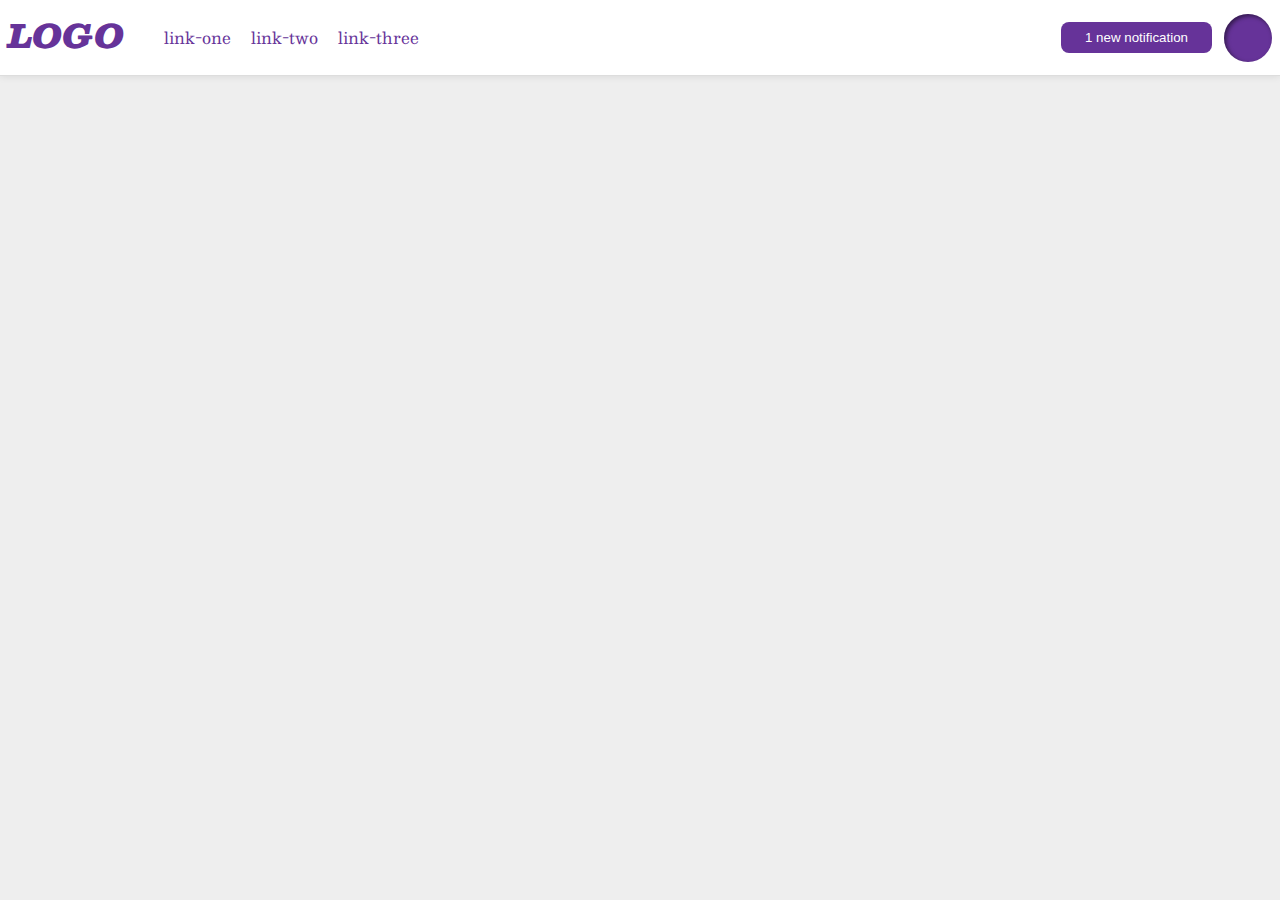
<file: flex/03-flex-header-2/index.html>
<!DOCTYPE html>
<html lang="en">
  <head>
    <meta charset="UTF-8">
    <meta http-equiv="X-UA-Compatible" content="IE=edge">
    <meta name="viewport" content="width=device-width, initial-scale=1.0">
    <title>Flex Header 2</title>
    <link rel="stylesheet" href="style.css">
  </head>
  <body>
    <div class="header">
      <div class="left-header">
      <div class="logo">
        LOGO
      </div>
      <ul class="links">
        <li><a href="google.com">link-one</a></li>
        <li><a href="google.com">link-two</a></li>
        <li><a href="google.com">link-three</a></li>
      </ul>
      </div>
      <div class =right-header>
      <button class="notifications">
        1 new notification
      </button>
      <div class="profile-image"></div>
      </div>
    </div>
  </body>
</html>
</file>
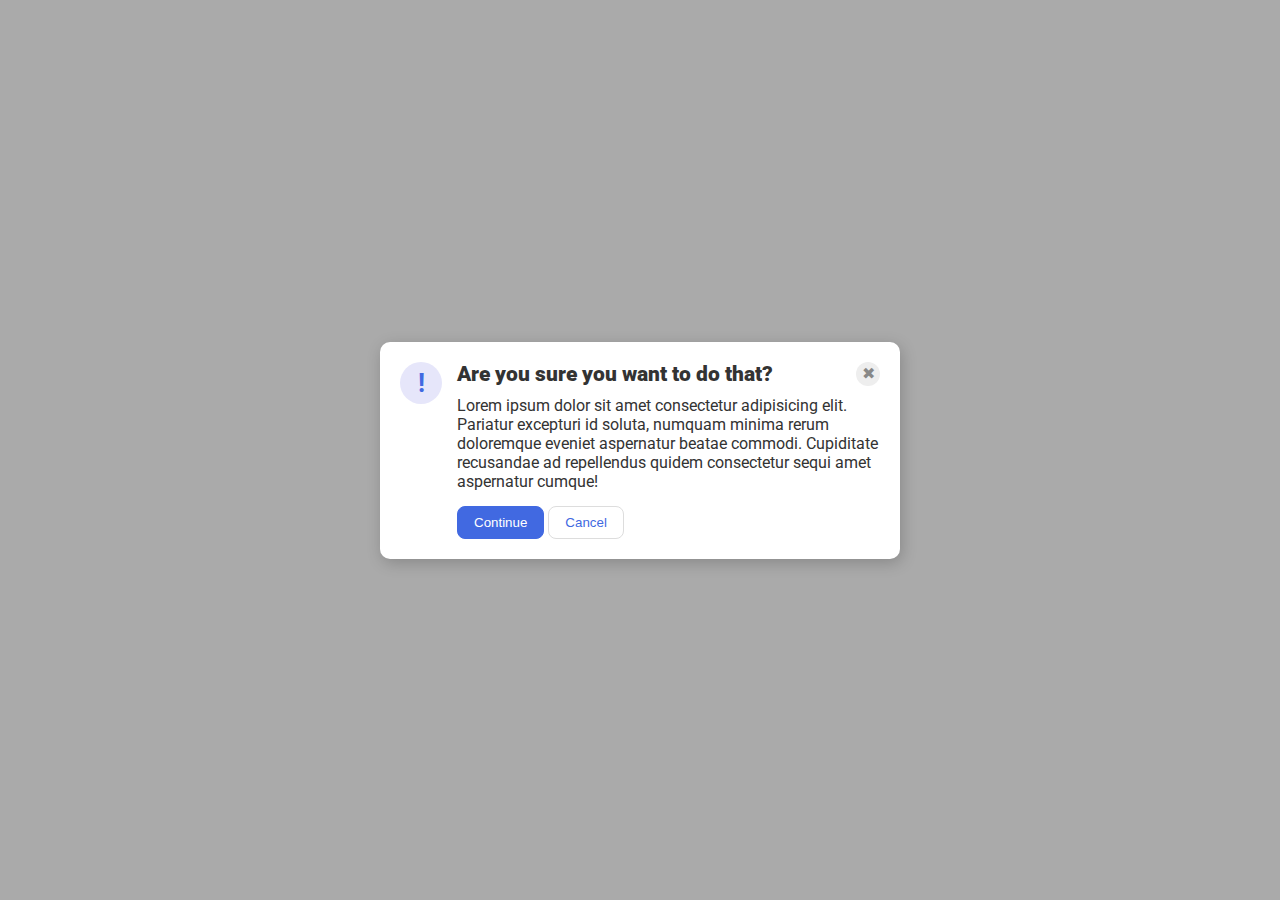
<file: flex/05-flex-modal/index.html>
<!DOCTYPE html>
<html lang="en">
  <head>
    <meta charset="UTF-8">
    <meta http-equiv="X-UA-Compatible" content="IE=edge">
    <meta name="viewport" content="width=device-width, initial-scale=1.0">
    <link rel="stylesheet" href="style.css">
    <title>Modal</title>
  </head>
  <body>
    <div class="modal">
<!--1st column = icon - vertical flex -->
      <div class="first-column">
      <div class="icon">!</div>
      </div>
<!--Middle column container-->
      <div class="middle-column">
<!--1st row = header, close button- horizontal flex with space between-->
      <div class="first-row">
      <div class="header">Are you sure you want to do that?</div>
      <div class="close-button">✖</div>
      </div>
<!--2nd row = message horizontal flex with attribute flex start-->
      <div class="second-row">
      <div class="text">Lorem ipsum dolor sit amet consectetur adipisicing elit. Pariatur excepturi id soluta, numquam minima rerum doloremque eveniet aspernatur beatae commodi. Cupiditate recusandae ad repellendus quidem consectetur sequi amet aspernatur cumque!</div>
      </div>
<!--3rd row = buttons, horizontal flex with attribute flex start-->
      <div class="third-row">
      <button class="continue">Continue</button>
      <button class="cancel">Cancel</button>
      </div>
      </div>
    </div>
  </body>
</html>
</file>
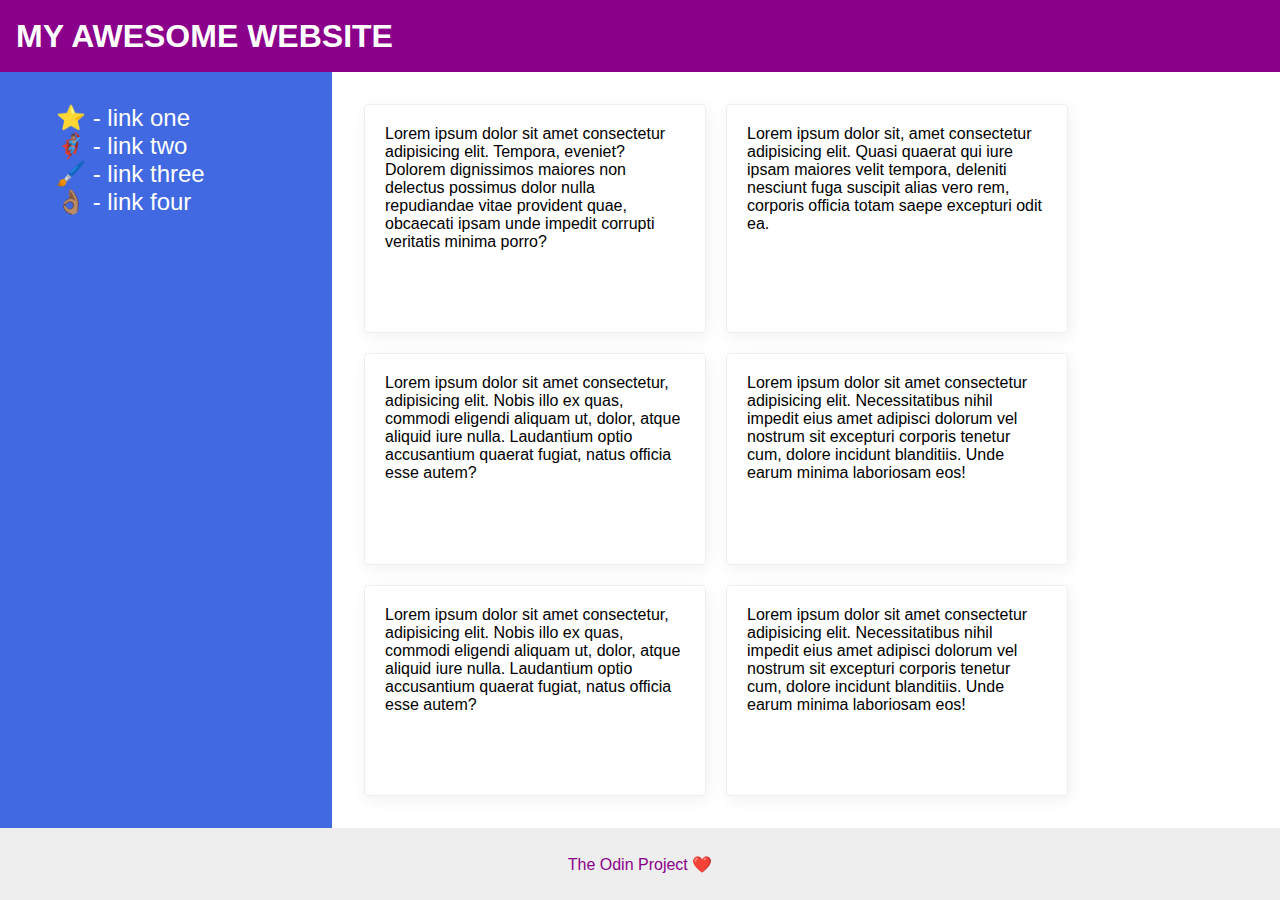
<file: flex/07-flex-layout-2/index.html>
<!DOCTYPE html>
<html lang="en">
  <head>
    <meta charset="UTF-8">
    <meta http-equiv="X-UA-Compatible" content="IE=edge">
    <meta name="viewport" content="width=device-width, initial-scale=1.0">
    <title>The Holy Grail</title>
    <link rel="stylesheet" href="style.css">
  </head>
  <body>
    <div class="header">
      MY AWESOME WEBSITE
    </div>
    
    <div class="main-body">
    <div class="sidebar">
      <ul>
        <li><a href="#">⭐ - link one</a></li>
        <li><a href="#">🦸🏽‍♂️ - link two</a></li>
        <li><a href="#">🖌️ - link three</a></li>
        <li><a href="#">👌🏽 - link four</a></li>
      </ul>
    </div>

    <div class="card-section">
    <div class="card">Lorem ipsum dolor sit amet consectetur adipisicing elit. Tempora, eveniet? Dolorem dignissimos maiores non delectus possimus dolor nulla repudiandae vitae provident quae, obcaecati ipsam unde impedit corrupti veritatis minima porro?</div>
    <div class="card">Lorem ipsum dolor sit, amet consectetur adipisicing elit. Quasi quaerat qui iure ipsam maiores velit tempora, deleniti nesciunt fuga suscipit alias vero rem, corporis officia totam saepe excepturi odit ea.</div>
    <div class="card">Lorem ipsum dolor sit amet consectetur, adipisicing elit. Nobis illo ex quas, commodi eligendi aliquam ut, dolor, atque aliquid iure nulla. Laudantium optio accusantium quaerat fugiat, natus officia esse autem?</div>
    <div class="card">Lorem ipsum dolor sit amet consectetur adipisicing elit. Necessitatibus nihil impedit eius amet adipisci dolorum vel nostrum sit excepturi corporis tenetur cum, dolore incidunt blanditiis. Unde earum minima laboriosam eos!</div>
    <div class="card">Lorem ipsum dolor sit amet consectetur, adipisicing elit. Nobis illo ex quas, commodi eligendi aliquam ut, dolor, atque aliquid iure nulla. Laudantium optio accusantium quaerat fugiat, natus officia esse autem?</div>
    <div class="card">Lorem ipsum dolor sit amet consectetur adipisicing elit. Necessitatibus nihil impedit eius amet adipisci dolorum vel nostrum sit excepturi corporis tenetur cum, dolore incidunt blanditiis. Unde earum minima laboriosam eos!</div>
    </div>
    </div>
    
    <div class="footer">
      The Odin Project ❤️
    </div>
  </body>
</html>
</file>
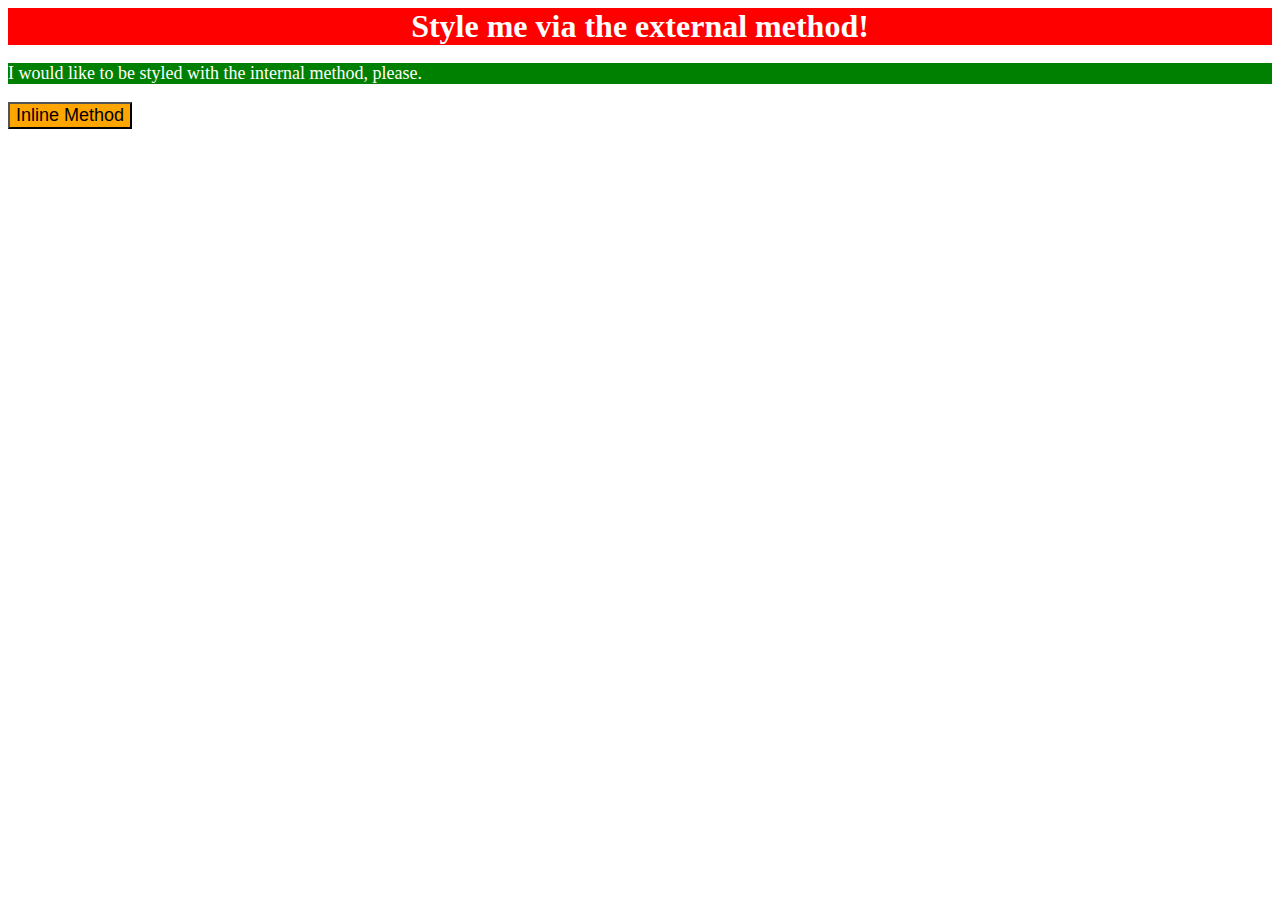
<file: foundations/01-css-methods/index.html>
<!DOCTYPE html>
<html lang="en">
  <head>
    <style>
      p {
        color: white;
        background-color: green;
        font-size: 18px;
      }
    </style>
    <link rel="stylesheet" href="./style.css">
    <meta charset="UTF-8">
    <meta http-equiv="X-UA-Compatible" content="IE=edge">
    <meta name="viewport" content="width=device-width, initial-scale=1.0">
    <title>Methods for Adding CSS</title>
  </head>
  <body>
    <div>Style me via the external method!</div>
    <p>I would like to be styled with the internal method, please.</p>
    <button style="background-color:orange; font-size: 18px;">Inline Method</button>
  </body>
</html>
</file>
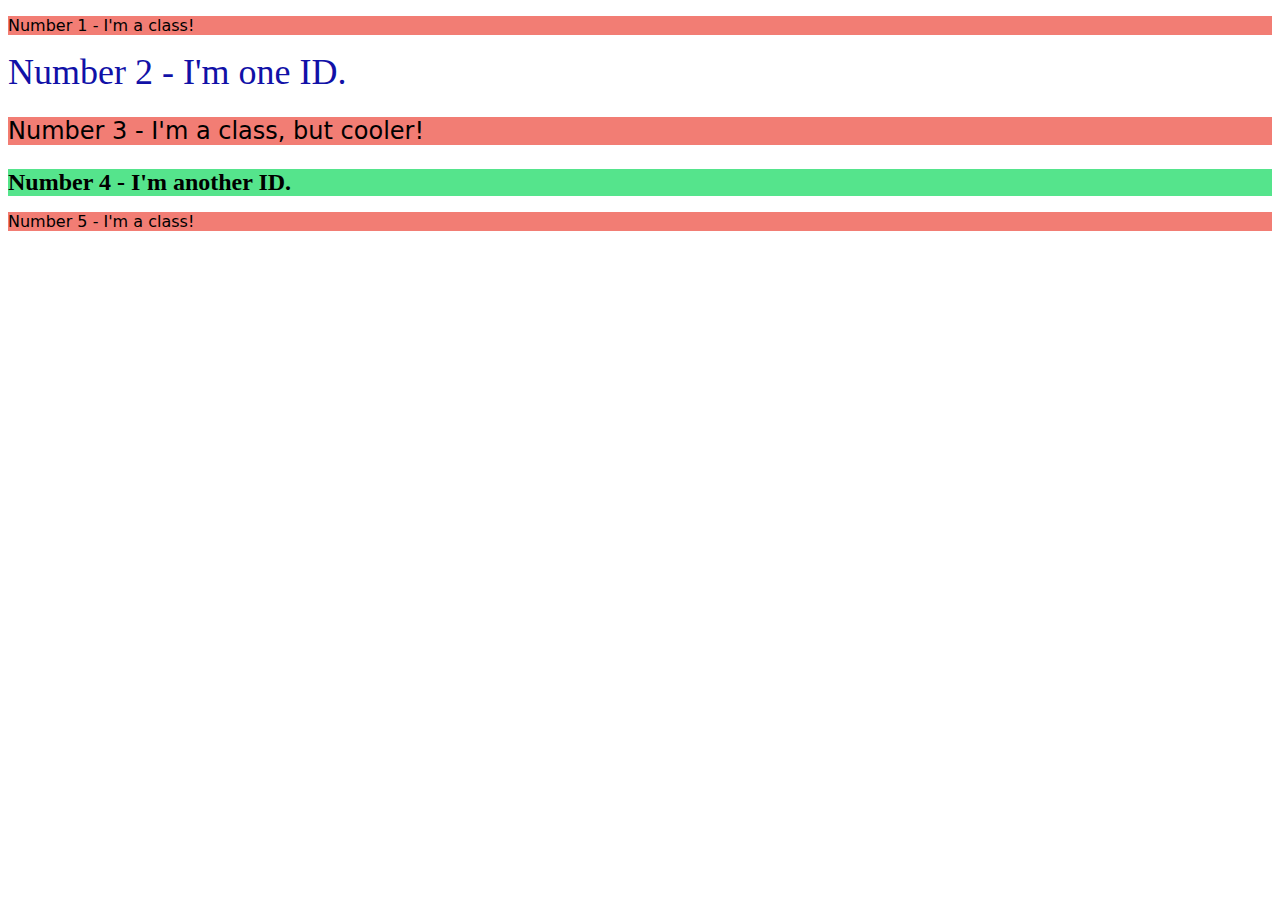
<file: foundations/02-class-id-selectors/index.html>
<!DOCTYPE html>
<html lang="en">
  <head>
    <meta charset="UTF-8">
    <meta http-equiv="X-UA-Compatible" content="IE=edge">
    <meta name="viewport" content="width=device-width, initial-scale=1.0">
    <title>Class and ID Selectors</title>
    <link rel="stylesheet" href="style.css">
  </head>
  <body>
    <p class="red-bg">Number 1 - I'm a class!</p>
    <div id="number-2">Number 2 - I'm one ID.</div>
    <p class="red-bg number-3">Number 3 - I'm a class, but cooler!</p>
    <div id="number-4">Number 4 - I'm another ID.</div>
    <p class="red-bg">Number 5 - I'm a class!</p>
  </body>
</html>
</file>
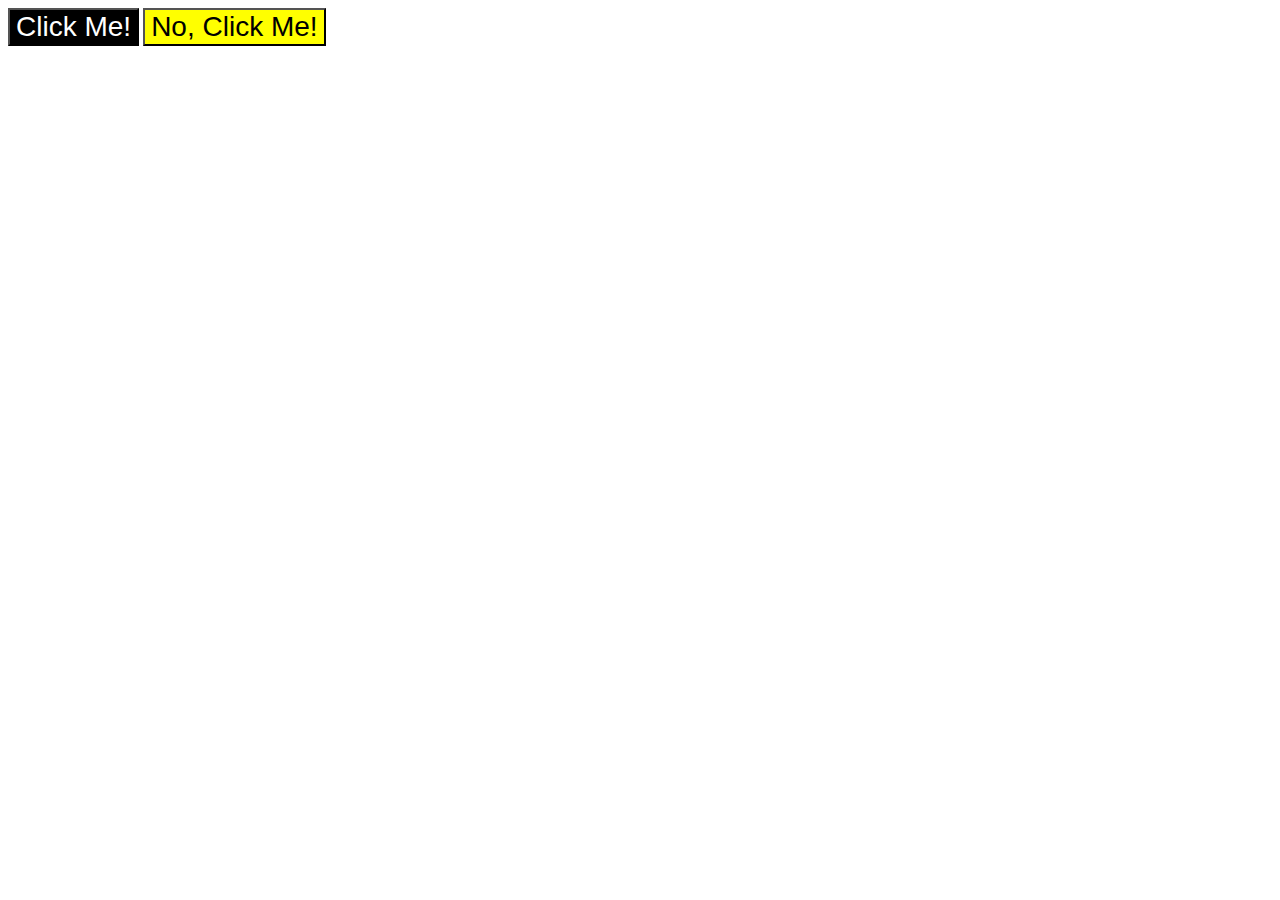
<file: foundations/03-grouping-selectors/index.html>
<!DOCTYPE html>
<html lang="en">
  <head>
    <meta charset="UTF-8">
    <meta http-equiv="X-UA-Compatible" content="IE=edge">
    <meta name="viewport" content="width=device-width, initial-scale=1.0">
    <title>Grouping Selectors</title>
    <link rel="stylesheet" href="style.css">
  </head>
  <body>
    <button class="black-button">Click Me!</button>
    <button class="yellow-button">No, Click Me!</button>
  </body>
</html>
</file>
<file: flex/03-flex-header-2/style.css>
/* this is some magical font-importing.  
you'll learn about it later. */
@import url('https://fonts.googleapis.com/css2?family=Besley:ital,wght@0,400;1,900&display=swap');

body {
  margin: 0;
  background: #eee;
  font-family: Besley, serif;
}

.header {
  background: white;
  border-bottom: 1px solid #ddd;
  box-shadow: 0 0 8px rgba(0,0,0,.1);
  padding: 8px;
  display: flex;
  justify-content: space-between;
}

.header .left-header{
  display: flex;
}

.left-header > * {
  display: flex;
  gap: 20px;
}

.right-header {
  display: flex;
  align-items: center;
  gap: 12px;
}


.profile-image {
  background: rebeccapurple;
  box-shadow: inset 2px 2px 4px rgba(0,0,0,.5);
  border-radius: 50%;
  width: 48px;
  height:  48px;
}

.logo {
  color: rebeccapurple;
  font-size: 32px;
  font-weight: 900;
  font-style: italic;
}

button {
  border: none;
  border-radius: 8px;
  background: rebeccapurple;
  color: white;
  padding: 8px 24px;
}

a {
  /* this removes the line under our links */
  text-decoration: none;
  color: rebeccapurple;
}

ul {
  list-style-type: none;
}
</file>
<file: flex/05-flex-modal/style.css>
@import url('https://fonts.googleapis.com/css2?family=Roboto:wght@400;700&display=swap');

html, body {
  height: 100%;
}

body {
  font-family: Roboto, sans-serif;
  margin: 0;
  background: #aaa;
  color: #333;
  /* I'll give you this one for free lol */
  display: flex;
  align-items: center;
  justify-content: center;
}

.header {
  font-size: 21px;
  font-weight: 900;
}

.modal {
  background: white;
  width: 480px;
  border-radius: 10px;
  box-shadow: 2px 4px 16px rgba(0,0,0,.2);
  padding: 20px;
  display: flex;
}


.middle-column {
  display: flex;
  flex-direction: column;
  padding-left: 15px;
}

.first-row {
  display: flex;
  justify-content: space-between;
  padding-bottom: 10px;
}

.second-row {
  padding-bottom: 15px;
}

.icon {
  color: royalblue;
  font-size: 26px;
  font-weight: 700;
  background: lavender;
  width: 42px;
  height: 42px;
  border-radius: 50%;
  display: flex;
  align-items: center;
  justify-content: center;
}

.close-button {
  background: #eee;
  border-radius: 50%;
  color: #888;
  font-weight: 400;
  font-size: 16px;
  height: 24px;
  width: 24px;
  min-width: 24px;
  display: flex;
  align-items: center;
  justify-content: center;
}

button {
  padding: 8px 16px;
  border-radius: 8px;
}

button.continue {
  background: royalblue;
  border: 1px solid royalblue;
  color: white;
}

button.cancel {
  background: white;
  border: 1px solid #ddd;
  color: royalblue;
}
</file>
<file: flex/07-flex-layout-2/style.css>
body {
  font-family: -apple-system, BlinkMacSystemFont, 'Segoe UI', Roboto, Oxygen, Ubuntu, Cantarell, 'Open Sans', 'Helvetica Neue', sans-serif;
  margin: 0;
  min-height: 100vh;
  display: flex;
  flex-direction: column;
  justify-content: space-between;
}

.header {
  height: 72px;
  background: darkmagenta;
  color: white;
  font-size: 32px;
  font-weight: 900;
  display: flex;
  align-items: center;
  padding-left: 16px;
}

.main-body {
  display: flex;
  flex:1;
}

.footer {
  height: 72px;
  background: #eee;
  color: darkmagenta;
  display: flex;
  justify-content: center;
  align-items: center;
}

.sidebar {
  display: flex;
  min-width: 300px;
  background: royalblue;
  padding: 16px;
}

.card-section {
  display: flex;
  gap: 20px;
  flex-wrap: wrap;
  padding: 32px;
}

.card {
  border: 1px solid #eee;
  box-shadow: 2px 4px 16px rgba(0,0,0,.06);
  border-radius: 4px;
  width: 300px;
  padding: 20px;
}

ul {
  list-style: none;
}

a {
  font-size: 24px;
  color: white;
  text-decoration: none;
}
</file>
<file: foundations/01-css-methods/style.css>
div {
    text-align: center;
    color: white;
    background-color: red;
    font-size: 32px;
    font-weight: 700;
}
</file>
<file: foundations/02-class-id-selectors/style.css>
.red-bg {
    background-color: #f27d74;
    font-family: Verdana, "DejaVu Sans", sans-serif;
}

.number-3 {
    font-size: 24px;
}

#number-2 {
    color: #1111a7;
    font-size: 36px;
}

#number-4 {
    background-color: #55e48c;
    font-size: 24px;
    font-weight: bold;
}
</file>
<file: foundations/03-grouping-selectors/style.css>
.black-button {
    background-color: #000000;
    color: #ffffff;
}

.yellow-button {
    background-color: #ffff00;
}

.black-button, .yellow-button {
    font-size: 28px;
    font-family: Helvetica, 'Times New Roman', sans-serif;
}
</file>
